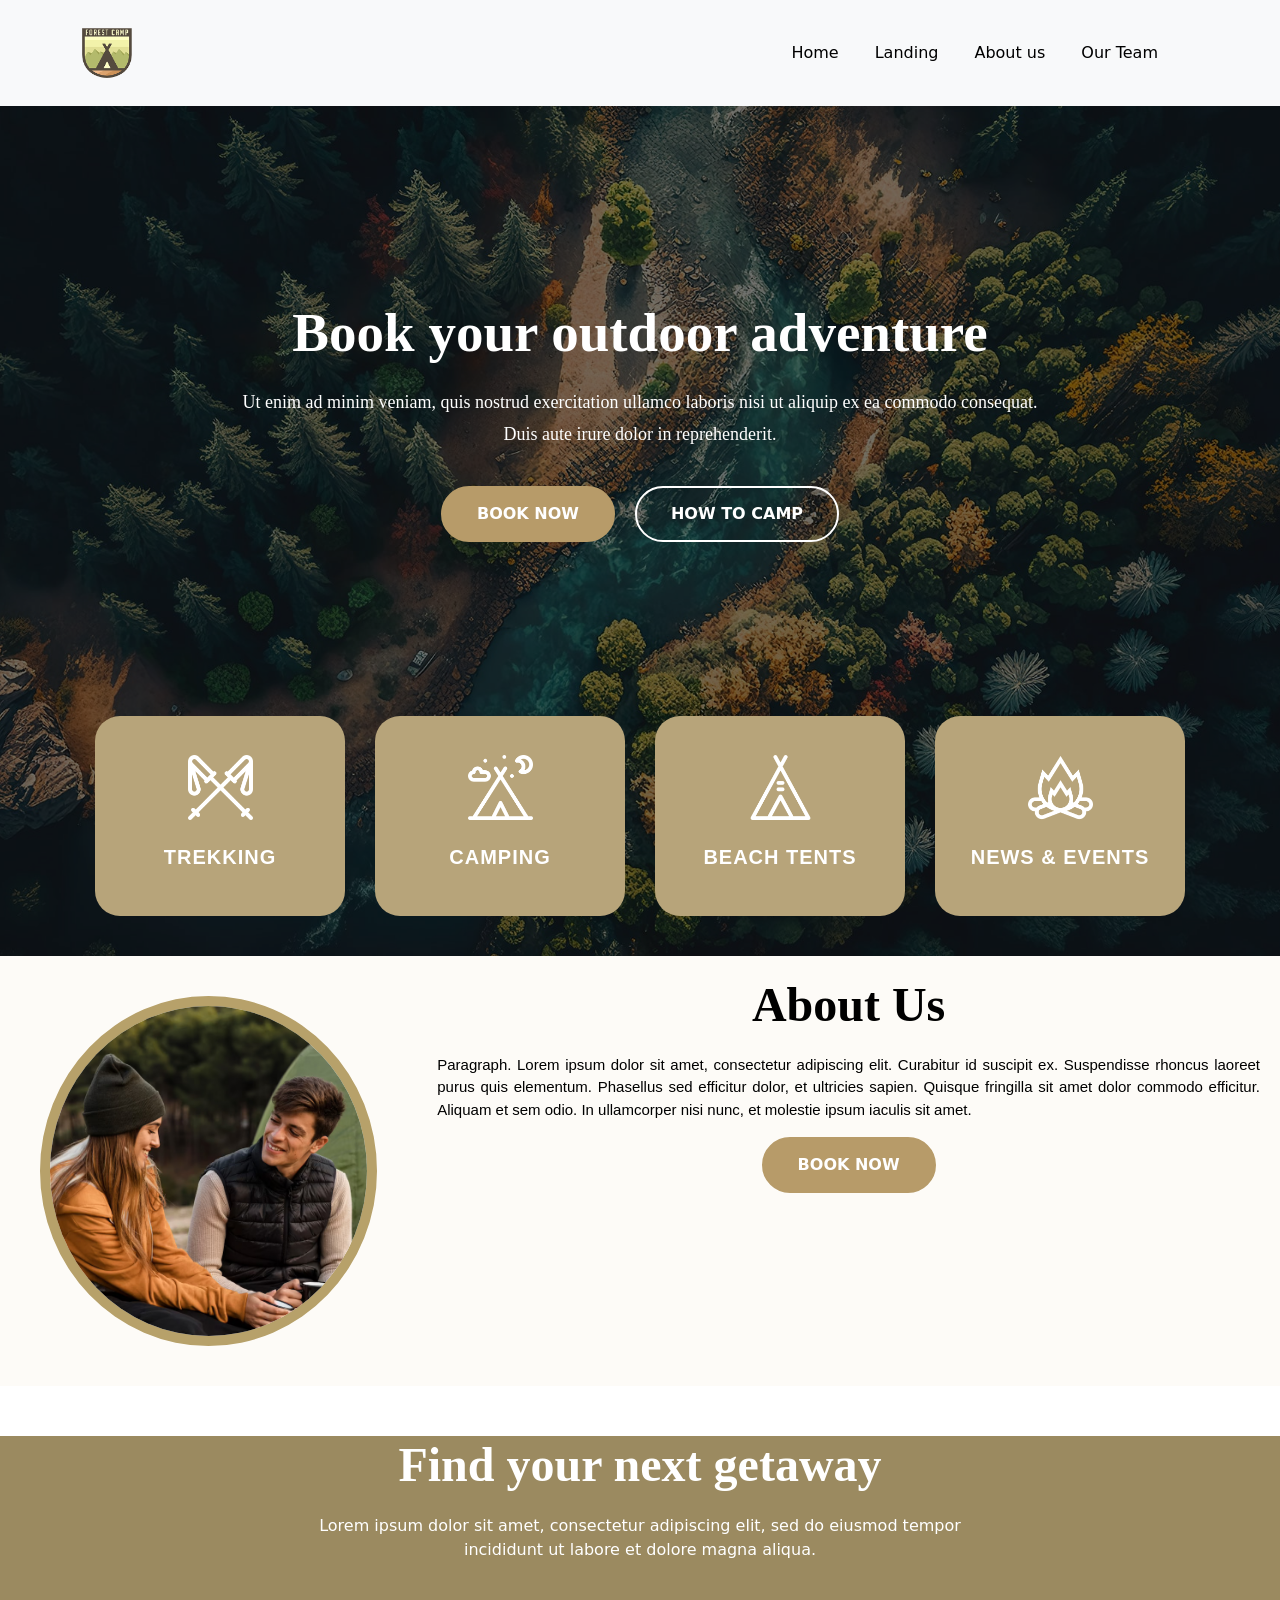
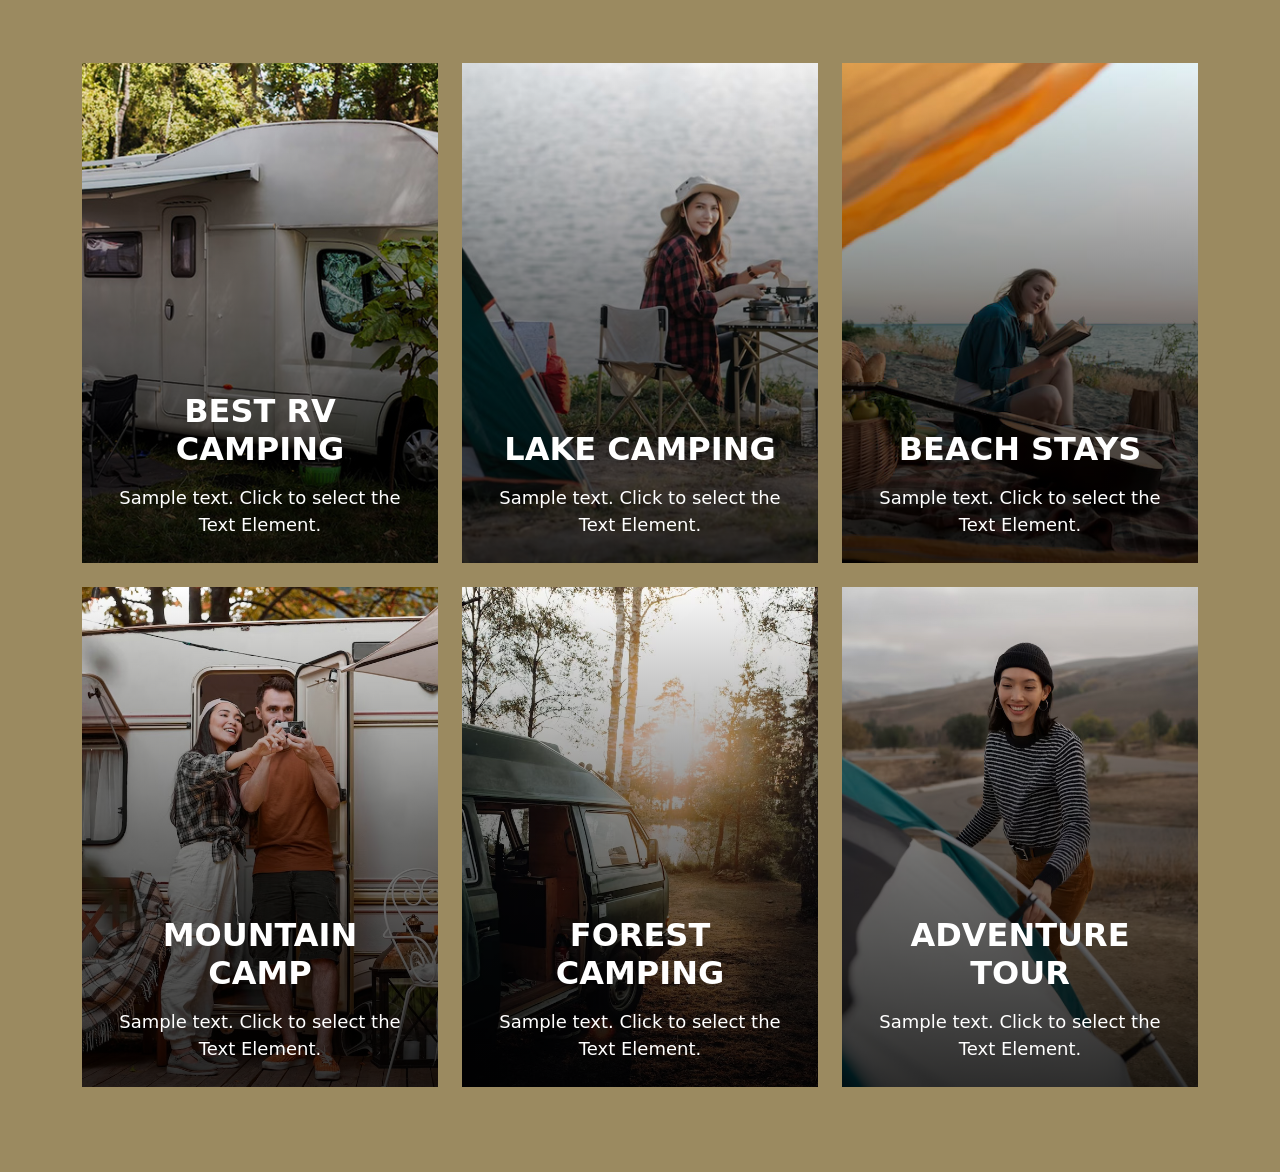
<file: index.html>
<!DOCTYPE html>
<html lang="en">
<head>
    <meta charset="UTF-8">
    <meta name="viewport" content="width=device-width, initial-scale=1.0">
    <title>Document</title>
    <link rel="stylesheet" href="/css/index.css">
    <link href="https://cdn.jsdelivr.net/npm/bootstrap@5.3.8/dist/css/bootstrap.min.css" rel="stylesheet" integrity="sha384-sRIl4kxILFvY47J16cr9ZwB07vP4J8+LH7qKQnuqkuIAvNWLzeN8tE5YBujZqJLB" crossorigin="anonymous">
    <script src="https://cdn.jsdelivr.net/npm/bootstrap@5.3.8/dist/js/bootstrap.bundle.min.js" integrity="sha384-FKyoEForCGlyvwx9Hj09JcYn3nv7wiPVlz7YYwJrWVcXK/BmnVDxM+D2scQbITxI" crossorigin="anonymous"></script>
</head>
<body>

<!-- navbar -->

   <nav class="navbar bg-body-tertiary">
  <div class="container">
    <a class="navbar-brand" href="#">
      <img src="/image/-.png" alt="Bootstrap" width="50" height="50">
    </a>
    <nav class="navbar navbar-expand-lg bg-body-tertiary">
  <div class="container-fluid">
    <a class="navbar-brand" href="#"></a>
    <button class="navbar-toggler" type="button" data-bs-toggle="collapse" data-bs-target="#navbarNav" aria-controls="navbarNav" aria-expanded="false" aria-label="Toggle navigation">
      <span class="navbar-toggler-icon"></span>
    </button>
    <div class="collapse navbar-collapse" id="navbarNav">
      <ul class="navbar-nav">
        <li class="nav-item">
          <a class="nav-link active" aria-current="page" href="#">Home</a>
        </li>
        <li class="nav-item">
          <a class="nav-link active" aria-current="page" href="#">Landing</a>
        </li>
        <li class="nav-item">
          <a class="nav-link active" aria-current="page" href="#" >About us</a>
        </li>
        <li class="nav-item">
          <a class="nav-link active" aria-current="page" href="#">Our Team</a>
        </li>
      </ul>
    </div>
  </div>
</nav>
  </div>
</nav> 

<!-- navbar end -->

<!-- home page -->

<section class="hero">

    <img src="/image/river-flowing-through-forest-generative-al2-min.jpg" class="hero-img" alt="">

    <div class="overlay">

        <div class="hero-content">

            <h1>Book your outdoor adventure</h1>

            <p>
                Ut enim ad minim veniam, quis nostrud exercitation ullamco
                laboris nisi ut aliquip ex ea commodo consequat.
                Duis aute irure dolor in reprehenderit.
            </p>

            <div class="hero-buttons">
                <a href="#" class="btn-book">BOOK NOW</a>
                <a href="#" class="btn-camp">HOW TO CAMP</a>
            </div>

        </div>

        <!-- Service Boxes -->

        <div class="type">

            <div class="type1">
                <img src="/image/download.png">
                <h4>TREKKING</h4>
            </div>

            <div class="type1">
                <img src="/image/download (1).png">
                <h4>CAMPING</h4>
            </div>

            <div class="type1">
                <img src="/image/download (2).png">
                <h4>BEACH TENTS</h4>
            </div>

            <div class="type1">
                <img src="/image/download (3).png">
                <h4>NEWS & EVENTS</h4>
            </div>

        </div>

    </div>

</section>
  
<!-- home page end -->

<!-- home page2 -->
<div class="about">

   <div class="image">
    <img src="/image/e4.jpg" alt="About Us" height="40px" width="40px">
   </div>

   <div class="content">
         <h6>About Us</h6>
         <p> Paragraph. Lorem ipsum dolor sit amet, consectetur adipiscing elit. Curabitur id suscipit ex. Suspendisse rhoncus laoreet purus quis elementum. Phasellus sed efficitur dolor, et ultricies sapien. Quisque fringilla sit amet dolor commodo efficitur. Aliquam et sem odio. In ullamcorper nisi nunc, et molestie ipsum iaculis sit amet.</p>
          <div class="bb"><a href="#" class="btn10">BOOK NOW</a></div>
   </div>

</div>
 
<!-- home page2 end -->
 
  <div class="services">
    <div class="gatway">
        <h6>Find your next getaway</h6>
        <p>Lorem ipsum dolor sit amet, consectetur adipiscing elit, sed do eiusmod tempor<br> incididunt ut labore et dolore magna aliqua.</p>
    </div>
    
       <section class="camping-section">

<div class="container">

<div class="row g-4">

<!-- Card 1 -->
<div class="col-lg-4 col-md-6 col-12">
<div class="camp-card">
<img src="/image/1244.jpg" alt="">
<div class="overlay1">
<h3>BEST RV CAMPING</h3>
<p>Sample text. Click to select the Text Element.</p>
</div>
</div>
</div>

<!-- Card 2 -->
<div class="col-lg-4 col-md-6 col-12">
<div class="camp-card">
<img src="/image/8.jpg" alt="">
<div class="overlay1">
<h3>LAKE CAMPING</h3>
<p>Sample text. Click to select the Text Element.</p>
</div>
</div>
</div>

<!-- Card 3 -->
<div class="col-lg-4 col-md-6 col-12">
<div class="camp-card">
<img src="/image/7894.jpg" alt="">
<div class="overlay1">
<h3>BEACH STAYS</h3>
<p>Sample text. Click to select the Text Element.</p>
</div>
</div>
</div>

<!-- Card 4 -->
<div class="col-lg-4 col-md-6 col-12">
<div class="camp-card">
<img src="/image/Untitled-16.jpg" alt="">
<div class="overlay1">
<h3>MOUNTAIN CAMP</h3>
<p>Sample text. Click to select the Text Element.</p>
</div>
</div>
</div>

<!-- Card 5 -->
<div class="col-lg-4 col-md-6 col-12">
<div class="camp-card">
<img src="/image/Untitled-164.jpg" alt="">
<div class="overlay1">
<h3>FOREST CAMPING</h3>
<p>Sample text. Click to select the Text Element.</p>
</div>
</div>
</div>

<!-- Card 6 -->
<div class="col-lg-4 col-md-6 col-12">
<div class="camp-card">
<img src="/image/79.jpg" alt="">
<div class="overlay1">
<h3>ADVENTURE TOUR</h3>
<p>Sample text. Click to select the Text Element.</p>
</div>
</div>
</div>

</div>

</div>
</section>
</div>
</body>
</html>
</file>
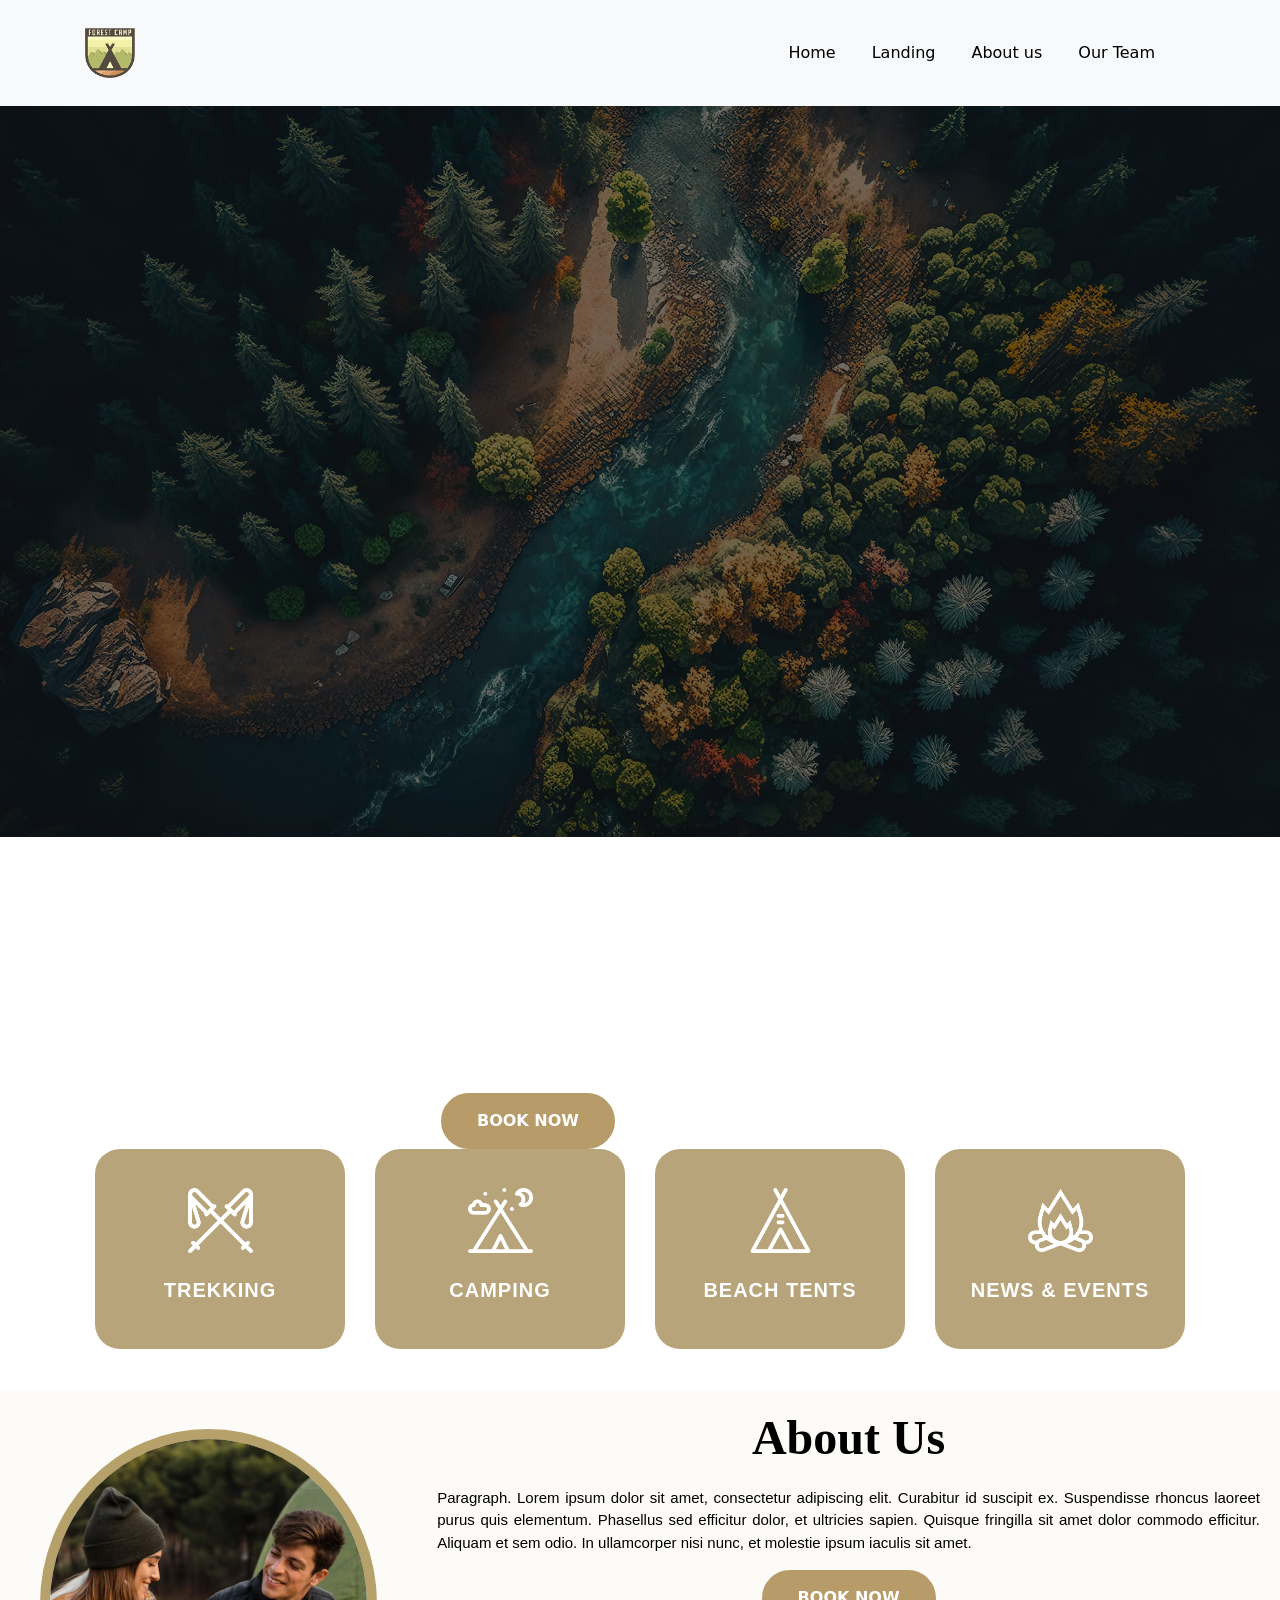
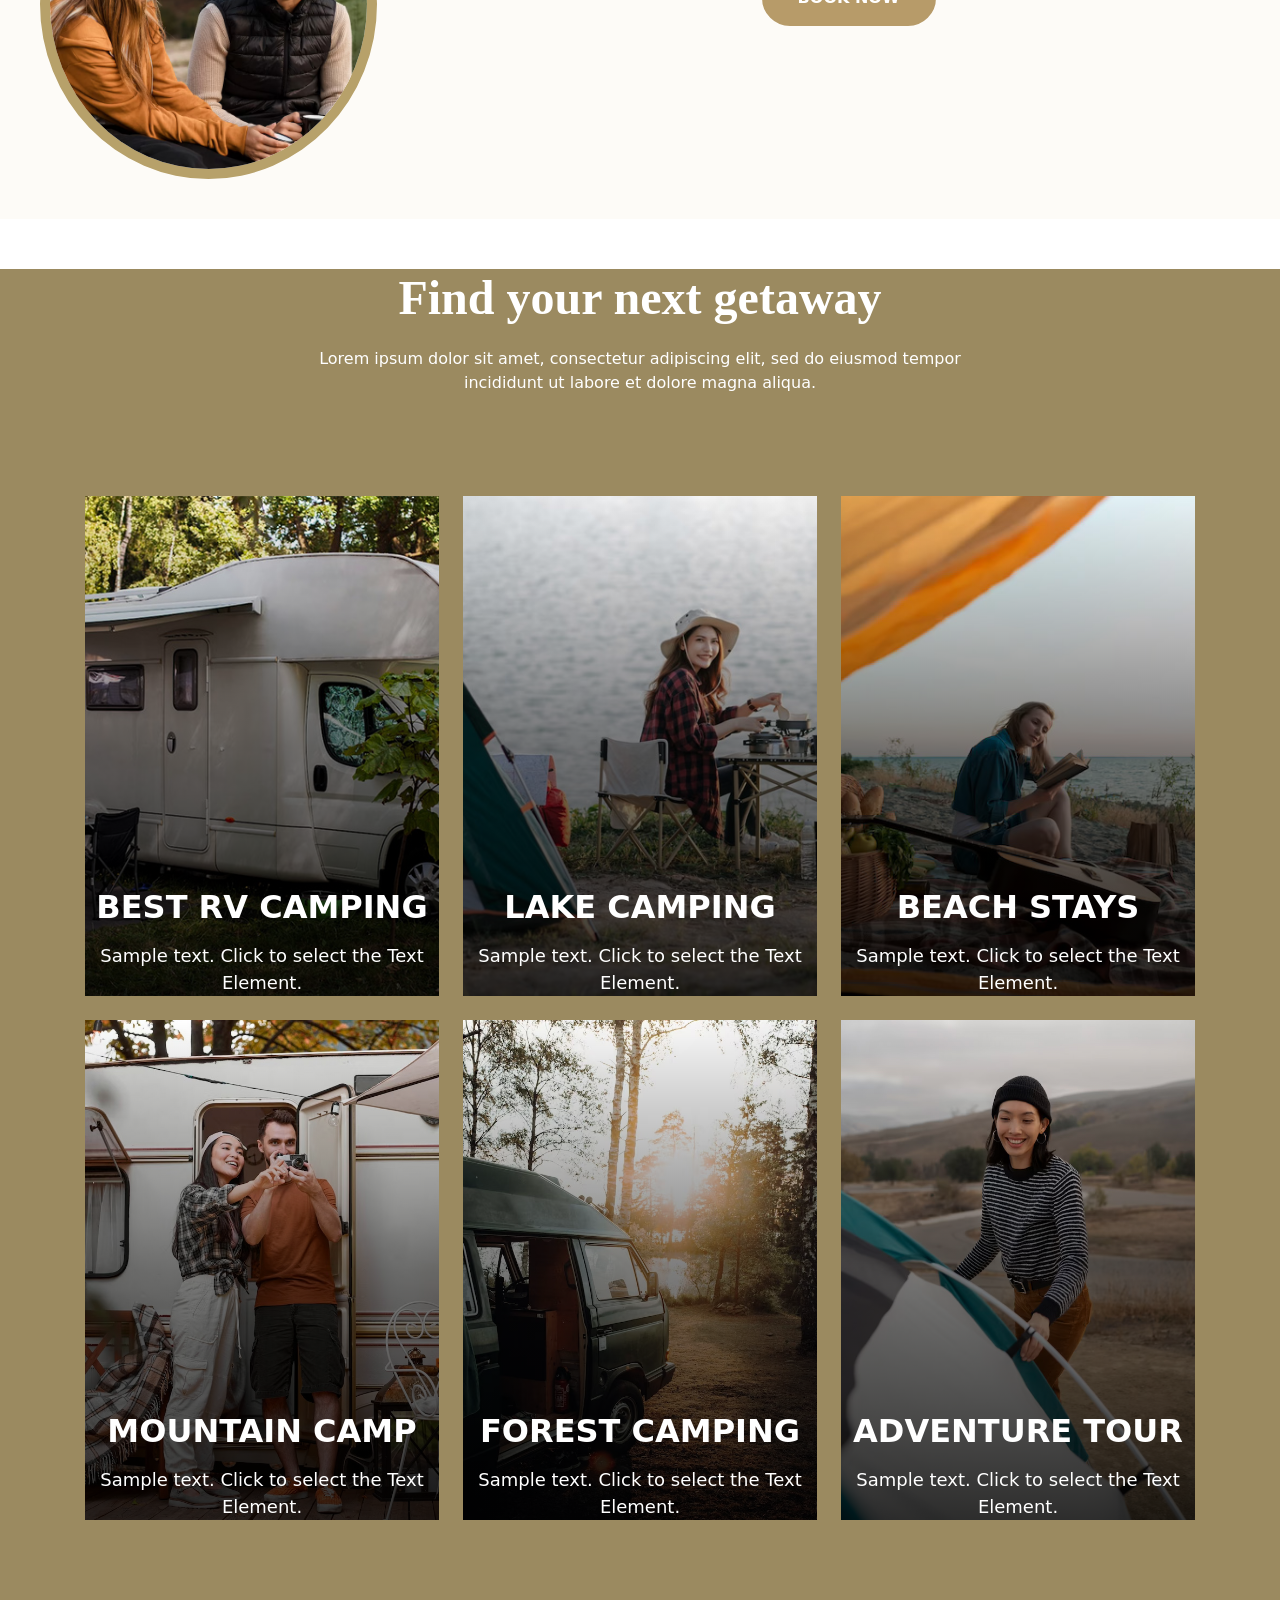
<file: ex.html>
<!DOCTYPE html>
<html lang="en">
<head>
    <meta charset="UTF-8">
    <meta name="viewport" content="width=device-width, initial-scale=1.0">
    <title>Document</title>
    <link href="https://cdn.jsdelivr.net/npm/bootstrap@5.3.8/dist/css/bootstrap.min.css" rel="stylesheet" integrity="sha384-sRIl4kxILFvY47J16cr9ZwB07vP4J8+LH7qKQnuqkuIAvNWLzeN8tE5YBujZqJLB" crossorigin="anonymous">
    <script src="https://cdn.jsdelivr.net/npm/bootstrap@5.3.8/dist/js/bootstrap.bundle.min.js" integrity="sha384-FKyoEForCGlyvwx9Hj09JcYn3nv7wiPVlz7YYwJrWVcXK/BmnVDxM+D2scQbITxI" crossorigin="anonymous"></script>
</head>
<body>

<!-- navbar -->

   <nav class="navbar bg-body-tertiary">
  <div class="container">
    <a class="navbar-brand" href="#">
      <img src="/image/-.png" alt="Bootstrap" width="50" height="50">
    </a>
    <nav class="navbar navbar-expand-lg bg-body-tertiary">
  <div class="container-fluid">
    <a class="navbar-brand" href="#"></a>
    <button class="navbar-toggler" type="button" data-bs-toggle="collapse" data-bs-target="#navbarNav" aria-controls="navbarNav" aria-expanded="false" aria-label="Toggle navigation">
      <span class="navbar-toggler-icon"></span>
    </button>
    <div class="collapse navbar-collapse" id="navbarNav">
      <ul class="navbar-nav">
        <li class="nav-item">
          <a class="nav-link active" aria-current="page" href="#">Home</a>
        </li>
        <li class="nav-item">
          <a class="nav-link active" aria-current="page" href="#">Landing</a>
        </li>
        <li class="nav-item">
          <a class="nav-link active" aria-current="page" href="#" >About us</a>
        </li>
        <li class="nav-item">
          <a class="nav-link active" aria-current="page" href="#">Our Team</a>
        </li>
      </ul>
    </div>
  </div>
</nav>
  </div>
</nav> 

<!-- navbar end -->

<!-- home page -->

<section class="hero">

    <img src="/image/river-flowing-through-forest-generative-al2-min.jpg" class="hero-img" alt="">

    <div class="overlay">

        <div class="hero-content">

            <h1>Book your outdoor adventure</h1>

            <p>
                Ut enim ad minim veniam, quis nostrud exercitation ullamco
                laboris nisi ut aliquip ex ea commodo consequat.
                Duis aute irure dolor in reprehenderit.
            </p>

            <div class="hero-buttons">
                <a href="#" class="btn-book">BOOK NOW</a>
                <a href="#" class="btn-camp">HOW TO CAMP</a>
            </div>

        </div>

        <!-- Service Boxes -->

        <div class="type">

            <div class="type1">
                <img src="/image/download.png">
                <h4>TREKKING</h4>
            </div>

            <div class="type1">
                <img src="/image/download (1).png">
                <h4>CAMPING</h4>
            </div>

            <div class="type1">
                <img src="/image/download (2).png">
                <h4>BEACH TENTS</h4>
            </div>

            <div class="type1">
                <img src="/image/download (3).png">
                <h4>NEWS & EVENTS</h4>
            </div>

        </div>

    </div>

</section>
  
<!-- home page end -->

<!-- home page2 -->
<div class="about">

   <div class="image">
    <img src="/image/e4.jpg" alt="About Us" height="40px" width="40px">
   </div>

   <div class="content">
         <h6>About Us</h6>
         <p> Paragraph. Lorem ipsum dolor sit amet, consectetur adipiscing elit. Curabitur id suscipit ex. Suspendisse rhoncus laoreet purus quis elementum. Phasellus sed efficitur dolor, et ultricies sapien. Quisque fringilla sit amet dolor commodo efficitur. Aliquam et sem odio. In ullamcorper nisi nunc, et molestie ipsum iaculis sit amet.</p>
          <div class="bb"><a href="#" class="btn10">BOOK NOW</a></div>
   </div>

</div>
 
<!-- home page2 end -->
 
  <div class="services">
    <div class="gatway">
        <h6>Find your next getaway</h6>
        <p>Lorem ipsum dolor sit amet, consectetur adipiscing elit, sed do eiusmod tempor<br> incididunt ut labore et dolore magna aliqua.</p>
    </div>
    
       <section class="camping-section">

<div class="container">

<div class="row g-4">

<!-- Card 1 -->
<div class="col-lg-4 col-md-6 col-12">
<div class="camp-card">
<img src="/image/1244.jpg" alt="">
<div class="overlay1">
<h3>BEST RV CAMPING</h3>
<p>Sample text. Click to select the Text Element.</p>
</div>
</div>
</div>

<!-- Card 2 -->
<div class="col-lg-4 col-md-6 col-12">
<div class="camp-card">
<img src="/image/8.jpg" alt="">
<div class="overlay1">
<h3>LAKE CAMPING</h3>
<p>Sample text. Click to select the Text Element.</p>
</div>
</div>
</div>

<!-- Card 3 -->
<div class="col-lg-4 col-md-6 col-12">
<div class="camp-card">
<img src="/image/7894.jpg" alt="">
<div class="overlay1">
<h3>BEACH STAYS</h3>
<p>Sample text. Click to select the Text Element.</p>
</div>
</div>
</div>

<!-- Card 4 -->
<div class="col-lg-4 col-md-6 col-12">
<div class="camp-card">
<img src="/image/Untitled-16.jpg" alt="">
<div class="overlay1">
<h3>MOUNTAIN CAMP</h3>
<p>Sample text. Click to select the Text Element.</p>
</div>
</div>
</div>

<!-- Card 5 -->
<div class="col-lg-4 col-md-6 col-12">
<div class="camp-card">
<img src="/image/Untitled-164.jpg" alt="">
<div class="overlay1">
<h3>FOREST CAMPING</h3>
<p>Sample text. Click to select the Text Element.</p>
</div>
</div>
</div>

<!-- Card 6 -->
<div class="col-lg-4 col-md-6 col-12">
<div class="camp-card">
<img src="/image/79.jpg" alt="">
<div class="overlay1">
<h3>ADVENTURE TOUR</h3>
<p>Sample text. Click to select the Text Element.</p>
</div>
</div>
</div>

</div>

</div>
</section>
</div>
</body>
</html>



<style>
*{
    margin: 0;
    padding: 0;
    box-sizing: border-box;
}
.nav-item{
    margin-right: 20px;
    font-size: 16px;
    font-style: lanto,sans-serif;
}
.container{
    
    margin: 0 auto;
    padding: 15px;
}
.card-img-overlay{
    padding: 30px;
    text-align: center;
    margin-top: 0%;
}

.card-img-overlay h6{
    font-size: 50px;
}

/* HERO */

.hero{
    position:relative;
    width:100%;
  
}

.hero-img{
    width:100%;
    height:100%;
    object-fit:cover;
    filter:brightness(45%);
}

.overlay{
   
    top:0;
    left:0;
    width:100%;
    height:100%;
    display:flex;
    flex-direction:column;
    justify-content:space-between;
    align-items:center;
    padding:70px 20px 40px;
}

/* CONTENT */

.hero-content{
    text-align:center;
    color:#fff;
    max-width:800px;
    margin-bottom:0px;
}

.hero-content h1{
    font-size:55px;
    font-weight:bold;
    margin-bottom:20px;
    font-family: 'Playfair Display';
}

.hero-content p{
    font-size:18px;
    line-height:1.8;
    margin-bottom:35px;
    font-family: 'Lato';
    font-weight: 100;
}

/* BUTTONS */

.hero-buttons{
    display:flex;
    justify-content:center;
    gap:20px;
    flex-wrap:wrap;
}

.btn-book{
    padding:14px 34px;
    border-radius:50px;
    background:#b79b69;
    color:#fff;
    text-decoration:none;
    font-weight:bold;
    border:2px solid #b79b69;
    transition:.4s;
}

.btn-book:hover{
    background:#a89261;
}

.btn-camp{
    padding:14px 34px;
    border-radius:50px;
    color:#fff;
    border:2px solid #fff;
    text-decoration:none;
    font-weight:bold;
    transition:.4s;
}

.btn-camp:hover{
    background:#fff;
    color:#000;
}

/* SERVICE BOXES */

.type{
    width:100%;
    display:flex;
    justify-content:center;
    gap:30px;
    flex-wrap:wrap;
}

.type1{
    width:250px;
    height:200px;
    background:#b7a47a;
    border-radius:25px;
    display:flex;
    flex-direction:column;
    justify-content:center;
    align-items:center;
    transition:.4s;
}

.type1:hover{
    transform:translateY(-10px);
    background:#a99566;
}

.type1 img{
    width:65px;
    height:65px;
    object-fit:contain;
    margin-bottom:25px;
}

.type1 h4{
    color:white;
    font-size:20px;
    text-align:center;
    letter-spacing:1px;
    font-style: bold;
    font-weight: 600;
    font-family: "Lato", sans-serif;

}
.about{
    display: flex;
    flex-direction: row;
    text-align: center;
    background-color: #fdfbf7;
    color: #000000;
}

.image img{
    width: 100%;
    height: 100%;
    object-fit: cover;
}
.image{
    width: 350px;
    height: 350px;
    border: 10px solid #b7a16a;
    border-radius: 50%;
    overflow: hidden;
    margin: 40px;
}

.content{
    padding: 20px;
    width: 70%;
    display: flex;
    flex-direction: column;
    
}
.content p{
    font-family: "Lato", sans-serif;
    font-size: 15px;
    font-weight: 200;
    text-align: justify;
    font-style: bold;
}



.content h6{
    font-size: 48px;
    margin-bottom: 20px;    
    font-family: "Playfair Display", serif;
    font-weight: bold;
    
    
}

.bb{
    display:flex;
    justify-content:center;
    gap:20px;
    flex-wrap:wrap;
}

.btn10{
    padding:14px 34px;
    border-radius:50px;
    background:#b79b69;
    color:#fff;
    text-decoration:none;
    font-weight:bold;
    border:2px solid #b79b69;
    transition:.4s;
}

.btn10:hover{
    background:#a89261;
}







.gatway{
    text-align: center;
    margin-top: 50px;
    color: #fff;    

}

.gatway h6{
    font-size: 48px;
    margin-bottom: 20px;    
    font-family: "Playfair Display", serif;
    font-weight: bold;
    
}
.services{
    background-color:  #9b8a60;
}
.camping-section{
    padding:70px 0;
}

.camp-card{
    position:relative;
    overflow:hidden;
    height:500px;
    cursor:pointer;
}

.camp-card img{
    width:100%;
    height:100%;
    object-fit:cover;
    transition:.5s;
}

.camp-card:hover img{
    transform:scale(1.08);
}

.overlay1{
    position:absolute;
    inset:0;
    display:flex;
    flex-direction:column;
    justify-content:flex-end;
    align-items:center;
    padding:px;
    text-align:center;
    color:#fff;
    background:linear-gradient(to top,
        rgba(0,0,0,.8),
        rgba(0,0,0,.5),
        transparent);
}

.overlay1 h3{
    margin:0 0 15px;
    font-size:32px;
    font-weight:700;
}

.overlay1 p{
    margin:0;
    font-size:18px;
}

/* Tablet */

@media(max-width:991px){

.camp-card{
    height:450px;
}

.overlay1 h3{
    font-size:28px;
}

.overlay1 p{
    font-size:17px;
}

}

/* Mobile */

@media(max-width:767px){

.camp-card{
    height:380px;
}

.overlay1{
    padding:20px;
}

.overlay11 h3{
    font-size:24px;
}

.overlay1 p{
    font-size:15px;
}

}

@media (max-width: 426px) {
    .card-img-overlay h6{
        font-size: 28px;
    }

    .card-img-overlay{
        margin-top: 0%;
    }

    .about{
        flex-direction: column;

    }

    .content{
        width: 100%;
    }
    
    .type{
        margin-top: 90px;
    }
     





}

@media screen and (max-width: 1024px) {

    .type{
        display: flex;
        flex-direction: row;
        justify-content: center;
        margin-top: 50px;
    }
    
    .type1{
        width: 200px;
        height: 170px;
    }

}


@media (max-width:768px){

    .type{
        display:flex;
        flex-wrap:nowrap;
        justify-content:flex-start;
        overflow-x:auto;
        overflow-y:hidden;
        gap:20px;
        padding:15px;
        scroll-snap-type:x mandatory;
        -webkit-overflow-scrolling:touch;

        /* Hide scrollbar */
        scrollbar-width:none;
    }

    .type::-webkit-scrollbar{
        display:none;
    }

    .type1{
        flex:0 0 85%;
        height:180px;
        scroll-snap-align:center;
    }

    .type1 img{
        width:60px;
        height:60px;
    }

    .type1 h4{
        font-size:18px;
    }

}


@media screen and (max-width: 389px) {

    .image{
        width: 340px;
        margin-left: auto;
    }
   
}


@media screen and (max-width: 321px) {

    .image{
        width: 310px;
        margin-left: auto;
    }
   
}
</style>
</file>
<file: css/index.css>
*{
    margin: 0;
    padding: 0;
    box-sizing: border-box;
}
.nav-item{
    margin-right: 20px;
    font-size: 16px;
    font-style: lanto,sans-serif;
}
.container{
    
    margin: 0 auto;
    padding: 15px;
}
.card-img-overlay{
    padding: 30px;
    text-align: center;
    margin-top: 0%;
}

.card-img-overlay h6{
    font-size: 50px;
}

/* HERO */

.hero{
    overflow:hidden;
    position:relative;
    width:100%;
  
}

.hero-img{
    width:100%;
    min-height:850px;
    object-fit:cover;
    display:block;  
    filter:brightness(45%);
}

.overlay{
    position:absolute;
    inset:0;
    display:flex;
    flex-direction:column;
    justify-content:space-between;
    align-items:center;
    padding:70px 20px 40px;
}

/* CONTENT */

.hero-content{
    text-align:center;
    color:#fff;
    max-width:800px;
    margin-top:10%;
}

.hero-content h1{
    font-size:55px;
    font-weight:bold;
    margin-bottom:20px;
    font-family: 'Playfair Display';
}

.hero-content p{
    font-size:18px;
    line-height:1.8;
    margin-bottom:35px;
    font-family: 'Lato';
    font-weight: 100;
}

/* BUTTONS */

.hero-buttons{
    display:flex;
    justify-content:center;
    gap:20px;
    flex-wrap:wrap;
}

.btn-book{
    padding:14px 34px;
    border-radius:50px;
    background:#b79b69;
    color:#fff;
    text-decoration:none;
    font-weight:bold;
    border:2px solid #b79b69;
    transition:.4s;
}

.btn-book:hover{
    background:#a89261;
}

.btn-camp{
    padding:14px 34px;
    border-radius:50px;
    color:#fff;
    border:2px solid #fff;
    text-decoration:none;
    font-weight:bold;
    transition:.4s;
}

.btn-camp:hover{
    background:#fff;
    color:#000;
}

/* SERVICE BOXES */

.type{
    width:100%;
    display:flex;
    justify-content:center;
    gap:30px;
    flex-wrap:wrap;
}

.type1{
    width:250px;
    height:200px;
    background:#b7a47a;
    border-radius:25px;
    display:flex;
    flex-direction:column;
    justify-content:center;
    align-items:center;
    transition:.4s;
}

.type1:hover{
    transform:translateY(-10px);
    background:#a99566;
}

.type1 img{
    width:65px;
    height:65px;
    object-fit:contain;
    margin-bottom:25px;
}

.type1 h4{
    color:white;
    font-size:20px;
    text-align:center;
    letter-spacing:1px;
    font-style: bold;
    font-weight: 600;
    font-family: "Lato", sans-serif;

}
.about{
    display: flex;
    flex-direction: row;
    text-align: center;
    background-color: #fdfbf7;
    color: #000000;
}

.image img{
    width: 100%;
    height: 100%;
    object-fit: cover;
}
.image{
    width: 350px;
    height: 350px;
    border: 10px solid #b7a16a;
    border-radius: 50%;
    overflow: hidden;
    margin: 40px;
}

.content{
    padding: 20px;
    width: 70%;
    display: flex;
    flex-direction: column;
    
}
.content p{
    font-family: "Lato", sans-serif;
    font-size: 15px;
    font-weight: 200;
    text-align: justify;
    font-style: bold;
}



.content h6{
    font-size: 48px;
    margin-bottom: 20px;    
    font-family: "Playfair Display", serif;
    font-weight: bold;
    
    
}

.bb{
    display:flex;
    justify-content:center;
    gap:20px;
    flex-wrap:wrap;
}

.btn10{
    padding:14px 34px;
    border-radius:50px;
    background:#b79b69;
    color:#fff;
    text-decoration:none;
    font-weight:bold;
    border:2px solid #b79b69;
    transition:.4s;
}

.btn10:hover{
    background:#a89261;
}
.gatway{
    text-align: center;
    margin-top: 50px;
    color: #fff;    

}

.gatway h6{
    font-size: 48px;
    margin-bottom: 20px;    
    font-family: "Playfair Display", serif;
    font-weight: bold;
    
}
.services{
    background-color:  #9b8a60;
}
.camping-section{
    padding:70px 0;
}

.camp-card{
    position:relative;
    overflow:hidden;
    height:500px;
    cursor:pointer;
}

.camp-card img{
    width:100%;
    height:100%;
    object-fit:cover;
    transition:.5s;
}

.camp-card:hover img{
    transform:scale(1.08);
}

.overlay1{
    position:absolute;
    inset:0;
    display:flex;
    flex-direction:column;
    justify-content:flex-end;
    align-items:center;
    padding: 25px   ;
    text-align:center;
    color:#fff;
    background:linear-gradient(to top,
        rgba(0,0,0,.8),
        rgba(0,0,0,.5),
        transparent);
}

.overlay1 h3{
    margin:0 0 15px;
    font-size:32px;
    font-weight:700;
}

.overlay1 p{
    margin:0;
    font-size:18px;
}

/* mobil responsive */

@media (max-width: 426px) {
    .card-img-overlay h6{
        font-size: 28px;
    }

    .card-img-overlay{
        margin-top: 0%;
    }

    .about{
        flex-direction: column;

    }

    .content{
        width: 100%;
    }
    .hero-content{
        margin-top: 0%;
    }
}




@media (max-width:768px){

.type{
    display:flex;
    flex-wrap:nowrap;
    justify-content:flex-start;
    overflow-x:auto;
    overflow-y:hidden;
    gap:18px;
    padding:20px;
    scroll-snap-type:x mandatory;
    -webkit-overflow-scrolling:touch;
        /* Hide scrollbar */
    scrollbar-width:none;
}

.type::-webkit-scrollbar{
     display:none;
}

.type1{
    flex:0 0 80%;
    height:180px;
    scroll-snap-align:center;
}

.type1 img{
    width:60px;
    height:60px;
}

.type1 h4{
    font-size:18px;
}

.about{

flex-direction:column;
align-items:center;

}

.image{

width:280px;
height:280px;
margin:30px auto;

}

.content{

width:100%;
padding:20px;

}

.content h6{

font-size:38px;

text-align:center;

}

}

@media (max-width:1129px) {
      
.hero-content{

    margin-top: 0%;
}

}
</file>
